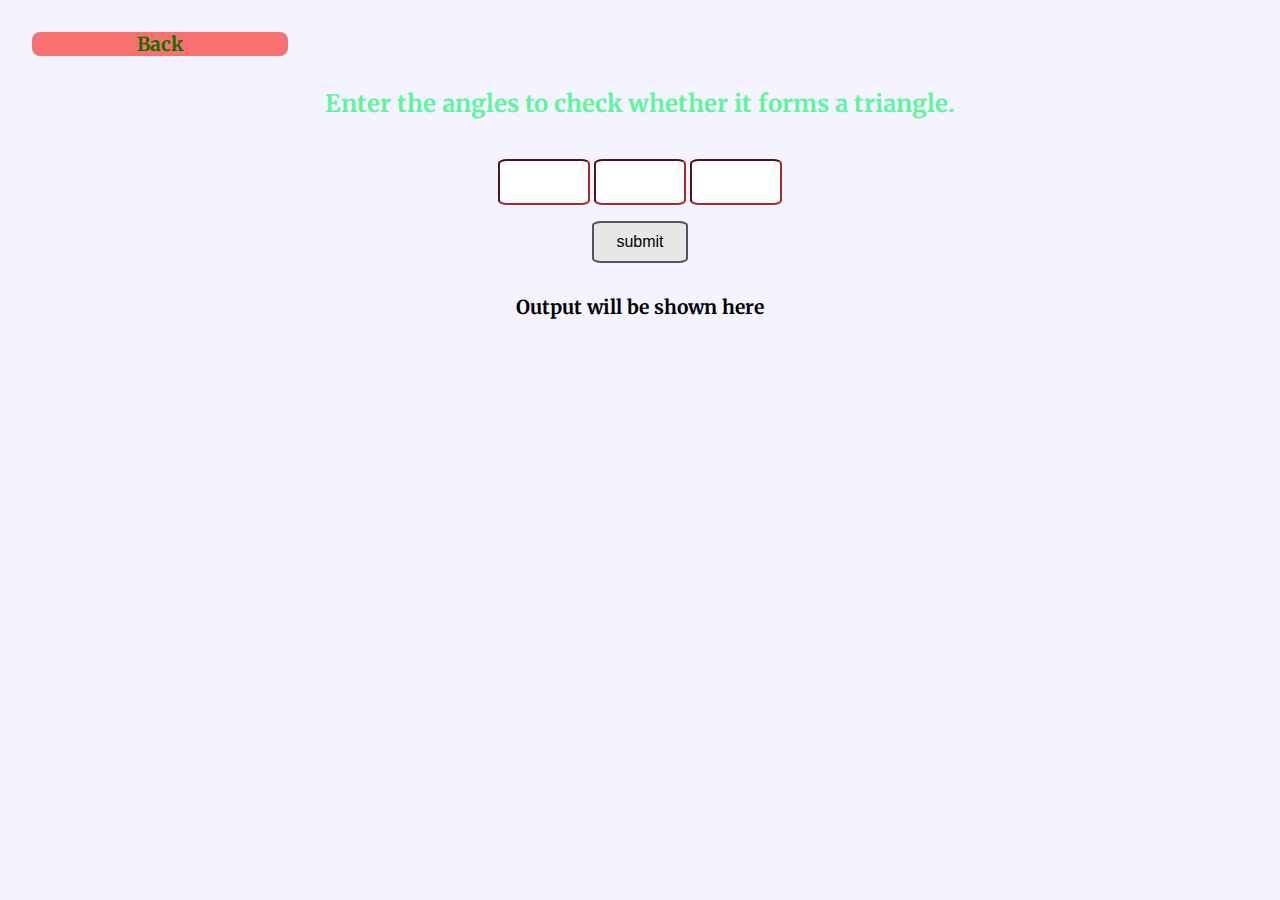
<file: angles.html>
<!DOCTYPE html>
<html lang="en">
  <head>
    <meta charset="UTF-8" />
    <meta http-equiv="X-UA-Compatible" content="IE=edge" />
    <meta name="viewport" content="width=device-width, initial-scale=1.0" />
    <link
      rel="stylesheet"
      href="https://cdnjs.cloudflare.com/ajax/libs/font-awesome/5.15.1/css/all.min.css"
    />
    <link rel="stylesheet" href="./styles.css" />
    <title>Angles-of-Triangles</title>
  </head>
  <body class="body2">
    <section id="main-setion">
      <div class="logo-container">
        <a class="link1" href="./index.html">Back</a>
      </div>

      <form class="form" id="formTriangle">
        <p class="para">
          Enter the angles to check whether it forms a triangle.
        </p>
        <input class="entryBox" type="number" min="1" max="180" required />
        <input class="entryBox" type="number" min="1" max="180" required />
        <input class="entryBox" type="number" min="1" max="180" required />
        <button class="button" id="submitBtn">submit</button>
      </form>
      <div class="outputHere">
        <div id="result-angle">Output will be shown here</div>
      </div>
    </section>
    <script src="./angles.js" type="text/javascript"></script>
  </body>
</html>
</file>
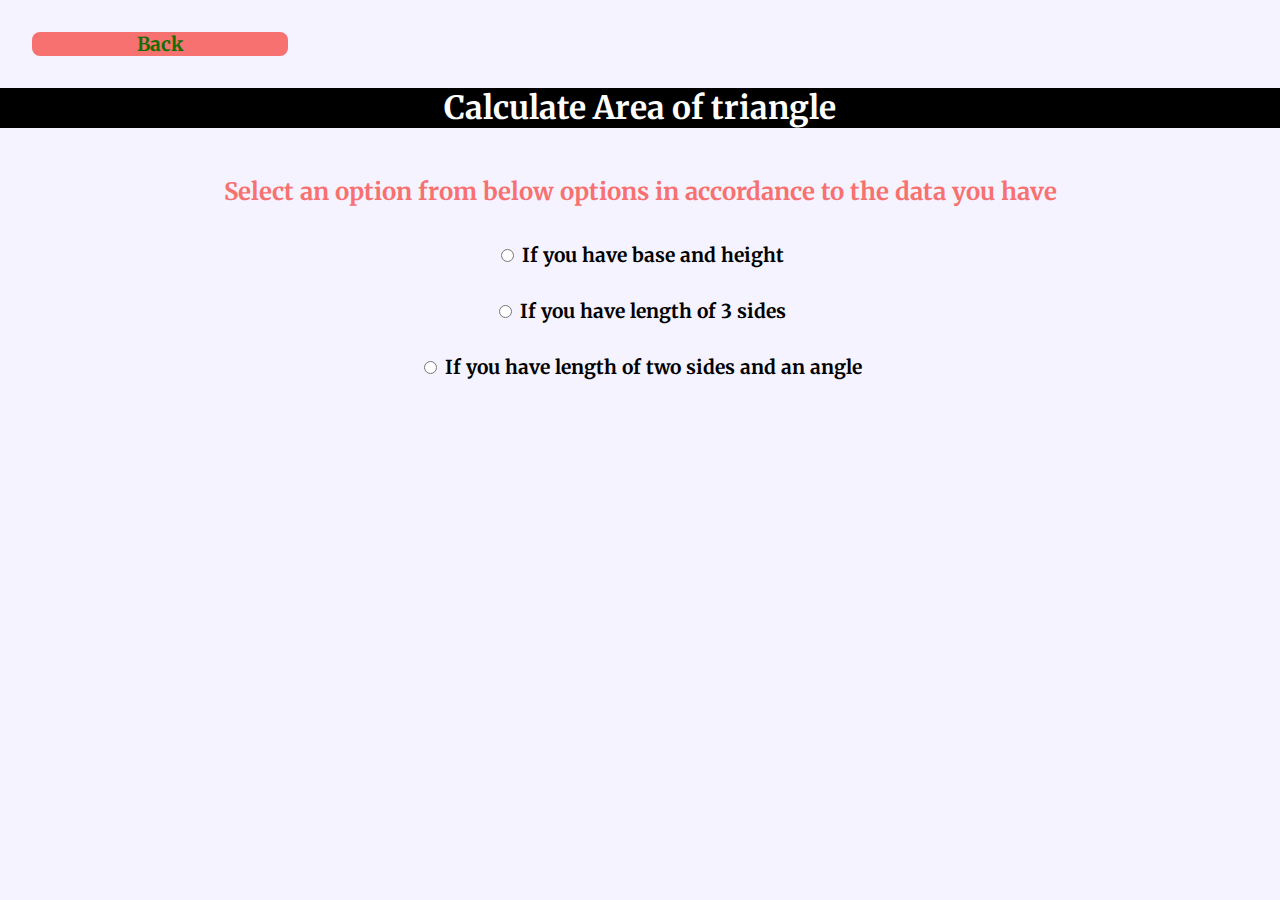
<file: calcAngle.html>
<!DOCTYPE html>
<html lang="en">
<head>
    <meta charset="UTF-8">
    <meta http-equiv="X-UA-Compatible" content="IE=edge">
    <meta name="viewport" content="width=device-width, initial-scale=1.0">
    <link rel="stylesheet" href="https://cdnjs.cloudflare.com/ajax/libs/font-awesome/5.15.1/css/all.min.css">
    <link rel="stylesheet" href="styles.css">
    <title>Calculate Area of Triangle</title>
</head>
<body>

    <section class="section">
     <div class="main-section">
        <div class="logo-container">
            <a class="link1" href="./index.html">Back</a>
        </div>
        <h1> Calculate Area of triangle</h1>
        <h2>Select an option from below options in accordance to the data you have</h2>
        <form class="formulaSelector">
            <div class="radio-type">
                <label for="calcArea1" class="label">
                    <input id="calcArea" type="radio" name="areacalcOption" value="option1"/>
                    If you have base and height</label>

            </div>
            <div class="radio-type">
                <label for="calcArea2" class="label">
                    <input id="calcArea2" type="radio" name="areacalcOption" value="option2"/>
                    If you have length of 3 sides</label>
                    </div>
            <div class="radio-type">
                <label for="calcArea3" class="label">
                    <input id="calcArea3" type="radio" name="areacalcOption" value="option3"/>
                    If you have length of two sides and an angle</label>
       </div>
                </form>
                <div class="wrapUp" style="display: none;">

                <img class="image" src="images/area.png" style="margin-top: 2rem;"/>

                  <!-- //first option -->

                <form class="form" class="formAreaCal">

                    <label class="label">base=
                        <input class="entryBox option1" type="number" min="0.0001" step="0.00001" required>
                    </label>

                    <label class="label">height=
                        <input class="entryBox option1" type="number" min="0.0001" step="0.00001" required>
                    </label>

                    <button class="button" id="submitBtn">calculate</button>
                </form>
                <h2>Area will be calculated here-</h2>
                <div class="outputHere">
                    <div class="area"> Area=</div>
                    <!-- <div style="display:inline;" class="areaShowHere">1/2*base*height</div> -->
                    <p class="para"> Formula = 1/2*base*height</p>
                </div>
     </div>
     <!-- second option -->
     <div class="wrapUp" style="display: none;">
     <img class="image" src="images\calcAngle.png" style="margin-top: 2rem;"/>
     <span class="dark">NOTE: The sum of third side must be less than the other two sides.</span>
     <form class="form" class="formAreaCal">

        <label class="label">a=
            <input class="entryBox option2" type="number" min="0.0001" step="0.00001" required>
        </label>

        <label class="label">b=
            <input class="entryBox option2" type="number" min="0.0001" step="0.00001" required>
        </label>

        <label class="label">c=
            <input class="entryBox option2" type="number" min="0.0001" step="0.00001" required>
        </label>
        <p class="error" style="display: none;">Enter valid side lengths such that each side length should be less than sum of other two sides</p>

        <button class="button" id="submitBtn">calculate</button>
    </form>
    <h2>Area will be calculated here-</h2>
    <div class="outputHere">
        <div class="area"> Area=</div>
        <p class="para"> Formula = √s(s-a)(s-b)(s-c); where s=(a+b+c)/2</p>
        </div>
    </div>

        <!-- 3rd option -->
        <div class="wrapUp" style="display: none;">
        <img class="image" src="images\anglesArea.png" style="margin-top: 2rem;"/>
        <form class="form" class="formForAreaCal">

            <label class="label">b=
                <input class="entryBox option3"type="number" min="0.0001" step="0.00001" required>
            </label>

            <label class="label">c=
                <input class="entryBox option3" type="number" min="0.0001" step="0.00001" required>
            </label>

            <label class="label">∠A(deg)=
                <input class="entryBox option3" type="number" min="0.0001" step="0.00001" max="360" required>
            </label>

            <button class="button" id="submitBtn">calculate</button>
        </form>
        <h2>Area will be calculated here-</h2>
                <div class="outputHere">
                    <div class="area"> Area=</div>
                    <p class="para"> Formula = 1/2*a*b*sin(α)</p>

                </div>
                </div>
            </section>
            <script src="calcAngle.js"></script>
        </div>


</body>
</html>
</file>
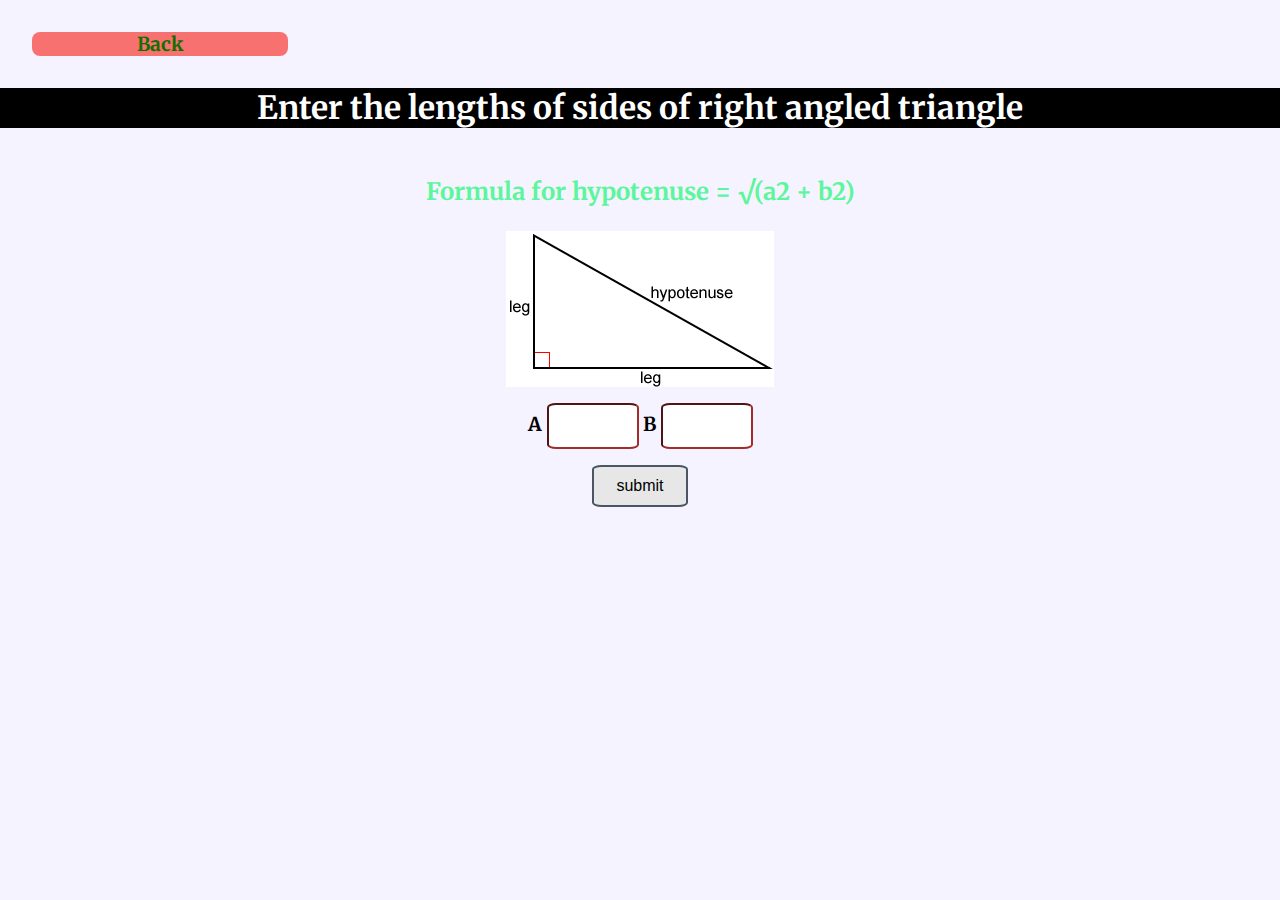
<file: hypotenuse.html>
<!DOCTYPE html>
<html lang="en">
<head>
    <meta charset="UTF-8">
    <meta http-equiv="X-UA-Compatible" content="IE=edge">
    <meta name="viewport" content="width=device-width, initial-scale=1.0">
    <link rel="stylesheet" href="https://cdnjs.cloudflare.com/ajax/libs/font-awesome/5.15.1/css/all.min.css">
    <link rel="stylesheet" href="styles.css">
    <title>Check-Hypotenuse</title>
</head>
<body>
    <div class="main-section">
        <div class="logo-container">
            <a class="link1" href="./index.html">Back</a>
        </div>
        <h1>Enter the lengths of sides of right angled triangle</h1>
        <p class="para"> Formula for hypotenuse = √(a2 + b2) </p>
        <img class="image" src="images/triangle.png"/>
        <div class="divison">
            <form id="inputhypo">
                <label class="label" for="entryBox" style="text-align: center;"> A
                    <input class="entryBox" type="number" min="1" max="180" required>
                </label>
                <label class="label"> B
                    <input class="entryBox" type="number" min="1" max="180" required>
                </label>
                <button class="button" id="submitBtn">submit</button>
            </form>
        </div>
    <!-- <h1>Hypotenuse</h1> -->
        <div class="outputHere">
            <!-- <p class="para"> Formula for hypotenuse = √(a2 + b2) </p> -->
        <div class="formula" style="display: inline-block;"></div>
    </div>
    <script src="hypotenuse.js"></script>







</body>
</html>
</file>
<file: styles.css>
@import url("https://fonts.googleapis.com/css2?family=Merriweather:ital@1&family=Oswald&display=swap");

:root {
  --primary-color: #f5f3ff;
}
body {
  background-color: var(--primary-color);
  text-align: center;
  margin-left: auto;
  margin-right: auto;
  font-family: "Merriweather", serif;
}
h1 {
  text-align: center;
  margin-bottom: 3rem;
  color: #ffffff;
  display: block;
  background-color: #000;
}
.direct {
  display: flex;
  align-content: center;
  flex-wrap: wrap;
  justify-content: center;
  margin-top: 15%;
}
.arrange1 {
  text-decoration: none;
  text-align: center;
  border: 4px solid #8b5cf6;
  border-radius: 10px;
  padding: 10px 20px;
  text-align: center;
  box-sizing: content-box;
  width: 40%;
  height: 40%;
  margin: 3rem auto;
  font-weight: bolder;
  font-size: larger;
  background-color: #8b5cf6;
  color: white;
}
.arrange2 {
  text-decoration: none;
  display: block;
  margin-bottom: 2rem;
  background-color: #8b5cf6;
  color: white;
  border: 4px solid #8b5cf6;
  border-radius: 10px;
  padding: 10px 20px;
  text-align: center;
  box-sizing: content-box;
  width: 40%;
  height: 40%;
  margin: 3rem auto;
  font-weight: bolder;
  font-size: larger;
}
a:-webkit-any-link {
  cursor: pointer;
  text-decoration: none;
}
.body1 {
  background-image: url("images/bg-main.jpeg");
  background-repeat: no-repeat;
  background-position: center;
  background-size: 100% 100%;
  min-height: 100vh;
  margin: 0;
  font-family: "Merriweather", serif;
}
.list-non-bullet {
  position: fixed;
  top: 0pt;
  right: 0pt;
  list-style: none;
}
ul li {
  display: inline;
  padding: 1rem;
}

.fa-arrow-left {
  display: block;
  /* margin: auto; */
  /* text-align: center; */
  font-weight: bolder;
}
.link1 {
  text-decoration: none;
  display: block;
  color: #126f00;
  background-color: #f87171;
  border-radius: 0.5rem;
  width: 20%;
  margin: 2rem;
  font-weight: bolder;
  font-size: larger;
}
.link1:hover {
  background-color: #ffffff;
  color: #3081f1;
  border: solid #000000;
}
.para {
  text-align: center;
  margin-top: 5rem;
  font-size: x-large;
  color: #f87171;
  font-weight: bolder;
}
.entryBox {
  height: 10px;
  padding: 1rem;
  margin-top: 1rem;
  border-radius: 10%;
  border-color: brown;
}
.entryBox:hover {
  background-color: #126f00;
  color: #ffffff;
  border-color: #ffffff;
}
.form {
  text-align: center;
}
.button {
  display: block;
  margin: auto;
  margin-top: 1rem;
  background-color: #e7e7e7;
  border: 2px solid #4b5563;
  border-radius: 10%;
  padding: 10px 22px;
  text-align: center;
  text-decoration: none;

  font-size: 16px;
  cursor: pointer;
}
.button:hover {
  background-color: #2f69bb;
  color: white;
}
.outputHere {
  text-align: center;
  margin-top: 2rem;
  font-weight: bold;
  font-size: larger;
}
.para {
  margin-top: 1rem;
  color: #5cf69c;
}
.image {
  display: block;
  margin-left: auto;
  margin-right: auto;
}
.label {
  font-weight: bold;
  display: inline-block;
  font-size: larger;
}
.division {
  margin: auto;
  display: inline-block;
}
.fa .fas {
  font-weight: bolder;
}
h2 {
  color: #f87171;
}
.radio-type {
  padding: 1rem;
}
.quiz-form {
  text-align: center;
  margin-left: auto;
  margin-right: auto;
}

.question-container input {
  cursor: pointer;
  padding: 0.5rem 0.5rem;
  display: inline-block;
}
.question-container {
  padding: 0.5rem 1rem;
  white-space: normal;
}
#submit-button {
  display: block;
  margin: auto;
  margin-top: 1rem;
  background-color: #e7e7e7;
  border: 2px solid #3081f1;
  border-radius: 10%;
  padding: 10px 22px;
  text-align: center;
  text-decoration: none;

  font-size: 16px;
  cursor: pointer;
}
#submit-button:hover {
  background-color: #3081f1;
  color: white;
}
@media screen and (max-width: 768px) {
  body {
    background-image: url("images/bg-main.jpg");
    background-repeat: no-repeat;
    background-position: center;
    background-size: 100% 100%;
  }
}
</file>
